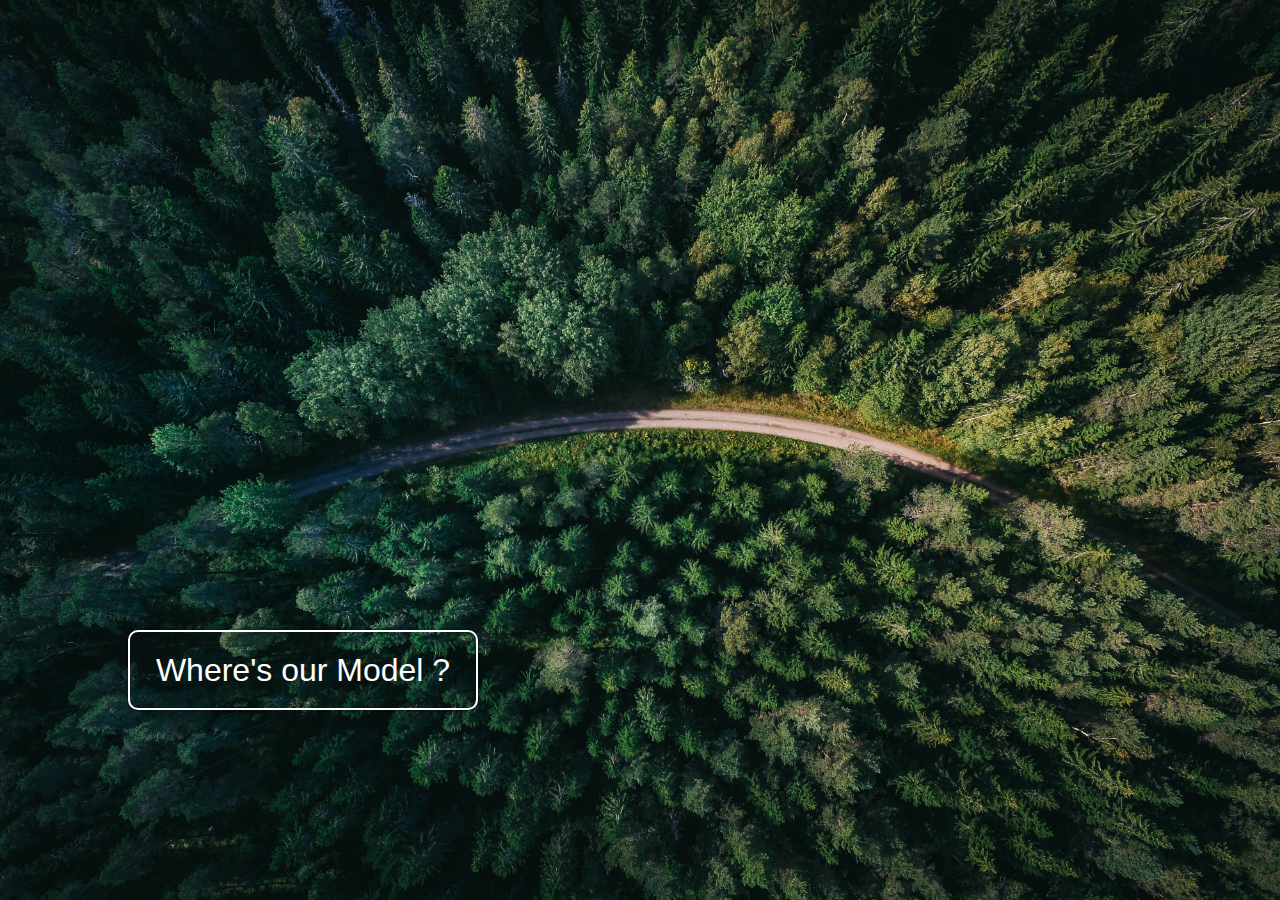
<file: index.html>
<!DOCTYPE html>
<html lang="en">
<head>
    <meta charset="UTF-8">
    <meta http-equiv="X-UA-Compatible" content="IE=edge">
    <meta name="viewport" content="width=device-width, initial-scale=1.0">
    <title>DOM MANIPULATION:Project2</title>
    <link rel="stylesheet" href="style.css">
    <!-- Google Fonts -->
    <link rel="preconnect" href="https://fonts.googleapis.com">
    <link rel="preconnect" href="https://fonts.gstatic.com" crossorigin>
    <link href="https://fonts.googleapis.com/css2?family=Roboto&display=swap" rel="stylesheet">
    <!-- fonts-awesome -->
    <link rel="stylesheet" href="https://cdnjs.cloudflare.com/ajax/libs/font-awesome/6.3.0/css/all.min.css" integrity="sha512-SzlrxWUlpfuzQ+pcUCosxcglQRNAq/DZjVsC0lE40xsADsfeQoEypE+enwcOiGjk/bSuGGKHEyjSoQ1zVisanQ==" crossorigin="anonymous" referrerpolicy="no-referrer" />

</head>
<body>
    <!-- modal button -->
    <button id="open-btn">
        <p>Where's our Model ?</p>
    </button>
    <!-- Modal and Modal Background -->
    <div id="modal-container">
        <div class="modal">
            <div>
                <p>Here I am</p>
            </div>
            <div id="close-btn" >&times;</div>
        </div>
    </div>
    <script src="index.js"></script>
</body>
</html>
</file>
<file: style.css>
*{
    margin: 0;
    padding: 0;
    box-sizing: border-box;
    font-family: 'lato',sans-serif;
}
body{
    background: url('./img/bg-img1.jpeg') no-repeat center center/ cover;
    ;
    height: 100vh;
    position: relative;
}
#open-btn{
    position:absolute;
    top: 70%;
    left: 10%;
    width: 350px;
    height: 80px;
    font-size: 2rem;
    background-color: transparent;
    color: #fff;
    border: solid 2px #fff;
    border-radius: 10px;
    padding: 5px;
    box-shadow: 0 0 3px black;
    transition: .5s;
}
#open-btn:hover{
    background-color: #fff;
    color: black;
}
.modal{
    position: absolute;
    top: 50%;
    left:50%;
    transform: translate(-50%,-50%);
    background-color: #fff;
    padding: 20px;
    display: flex;
    justify-content: space-between;
    align-items: center;
    width: 200px;
    height: 100px;
    border-radius: 20px;
    box-shadow: 0 0  20px black;
    font-size: 1.5rem;
    animation-name: animateModal;
    animation-duration: .4s;
}
#btn-close{
    font-size: 3rem;
}
#btn-close:hover{
    color: darkred;
    cursor: pointer;
}
#modal-container{
    display: none;
    position: fixed;
    top: 0;
    left: 0;
    width: 100%;
    height: 100%;
    z-index:1;
    background-color: rgba(0, 0green, 0, 0.2);
}

/* Modal animation section */

@keyframes animateModal {
    from{
        top: -300px;
        opacity: 0;
    }
    to{
        top: 50%;
        opacity: 1;
    }
}
</file>
